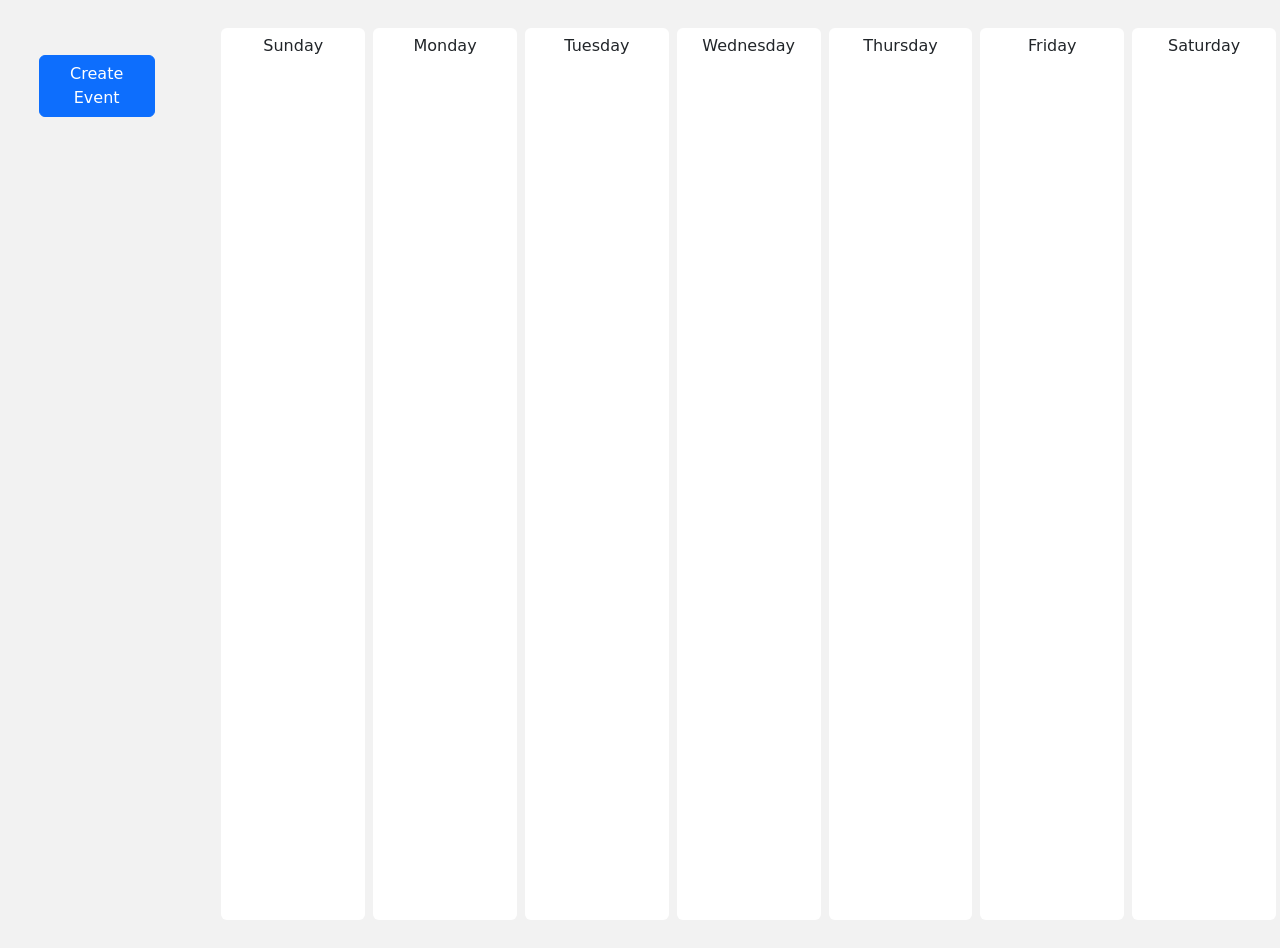
<file: views/Calendar/index.html>
<!doctype html>
<html lang="en">
  <head>
    <meta charset="utf-8">
    <meta name="viewport" content="width=device-width, initial-scale=1">
    <title>Lab 4 - Calendar</title>
    <link href="https://cdn.jsdelivr.net/npm/bootstrap@5.3.3/dist/css/bootstrap.min.css" rel="stylesheet" integrity="sha384-QWTKZyjpPEjISv5WaRU9OFeRpok6YctnYmDr5pNlyT2bRjXh0JMhjY6hW+ALEwIH" crossorigin="anonymous">
    <link rel="stylesheet" href="./resources/css/style.css">
  </head>
  <body>

    <div class="row">
        <div class="col-12 col-md-2">
            <div class="custom-container">
                <button
                    class="btn btn-primary mt-3"
                    type="button"
                    data-bs-toggle="modal"
                    data-bs-target="#event_modal"
                    >
                    Create Event
                </button>
            </div>
        </div>

        <div class="modal" id="event_modal">
            <div class="modal-dialog">

    
             <div class="modal-content">
                    <div class="modal-body">
                
                    <form class="needs-validation" id="event_form">
                         <div class="mb-3">
                            <label for="event_name" class="form-label">Event Name</label>
                            <input  class="form-control" type="text" id="event_name" id="event_name" required>
                            <div class="invalid-feedback">
                                Please choose a event name.
                            </div>
                         </div>
                        
                         <div class="mb-3">
                            <label for="event_weekday" class="form-label">Event day</label>
                            <select  class="form-control" id="event_weekday">
                                <option>Monday</option>
                                <option>Tuesday</option>
                                <option>Wednesday</option>
                                <option>Thursday</option>
                                <option>Friday</option>
                                <option>Saturday</option>
                                <option>Sunday</option>
                            </select>
                        </div>

                         <div class="mb-3">
                            <label for="event_time" class="form-label">Time</label>
                            <input  class="form-control" type="time" id="event_time" required>
                            <div class="invalid-feedback">
                                Please choose a time.
                            </div>
                        </div>

                         <div class="mb-3">
                            <label for="event_modality" class="form-label">Modality</label>
                            <select class="form-control" id="event_modality" required onchange="updateLocationOptions(this.value)">
                                <option>in-person</option>
                                <option>remote</option>
                            </select>
                        </div>

                        <div class="mb-3" id="inPerson_event_container">
                            <label for="event_location" class="form-label">Location</label>
                            <input  class="form-control" type="text" id="event_location" required>

                            <div class="invalid-feedback">
                                Please choose a location.
                            </div>
                        </div>

                        <div class="mb-3" id="remote_event_container">
                            <label for="event_name" class="event_remote_url">Remote URL</label>
                            <input  class="form-control" type="url" id="event_remote_url" pattern="https?://[a-zA-Z0-9\/\.]+" placeholder="URL for remote meeting" required>

                             <div class="invalid-feedback">
                               invalid URL structure.
                            </div>
                        </div>

                         <div class="mb-3">
                            <label for="event_name" class="Attendees">Attendees</label>
                            <input  class="form-control" type="text" id="event_attendees" required>

                            <div class="invalid-feedback">
                                Please add attendees.
                            </div>
                        </div>

                        <div class="mb-3">
                           <label for="catagory" class="form-label">Event Catagory</label>
                            <select  class="form-control" id="catagory">
                                <option>School</option>
                                <option>Work</option>
                                <option>Social</option>
                            </select>                        
                        </div>

                        <button class="btn btn-primary" type="button" data-bs-dismiss="modal">Cancel</button>
                        <button class="btn btn-primary" type="button" onclick="saveEvent()">Save</button>
                    </form>
                </div>
            </div>
            </div>
        </div>


        <div class="col-12 col-md-10">
            <div class="container-md container-fluid py-4 h-100">
                <div id="calendar" class="row h-100">
                    <div class="col-sm m-1 bg-white rounded px-1 px-md-2" id="sunday">
                        <div class="h6 text-center position-relative py-2 day">
                            Sunday
                        </div>
                    </div>
                    <div class="col-sm m-1 bg-white rounded px-1 px-md-2" id="monday">
                        <div class="h6 text-center position-relative py-2 day">
                            Monday
                        </div>
                    </div>
                    <div class="col-sm m-1 bg-white rounded px-1 px-md-2" id="tuesday">
                        <div class="h6 text-center position-relative py-2 day">
                            Tuesday
                        </div>
                    </div>
                    <div class="col-sm m-1 bg-white rounded px-1 px-md-2" id="wednesday">
                        <div class="h6 text-center position-relative py-2 day">
                            Wednesday
                        </div>
                    </div>
                    <div class="col-sm m-1 bg-white rounded px-1 px-md-2" id="thursday">
                        <div class="h6 text-center position-relative py-2 day">
                            Thursday
                        </div>
                    </div>
                    <div class="col-sm m-1 bg-white rounded px-1 px-md-2" id="friday">
                        <div class="h6 text-center position-relative py-2 day">
                            Friday
                        </div>
                    </div>
                    <div class="col-sm m-1 bg-white rounded px-1 px-md-2" id="saturday">
                        <div class="h6 text-center position-relative py-2 day">
                            Saturday
                        </div>
                    </div>
                </div>        
            </div>
        </div>
    </div>

    <script src="./resources/js/script.js"></script>
    
    <script src="https://cdn.jsdelivr.net/npm/bootstrap@5.3.3/dist/js/bootstrap.bundle.min.js" integrity="sha384-YvpcrYf0tY3lHB60NNkmXc5s9fDVZLESaAA55NDzOxhy9GkcIdslK1eN7N6jIeHz" crossorigin="anonymous"></script>
  </body>
</html>
</file>
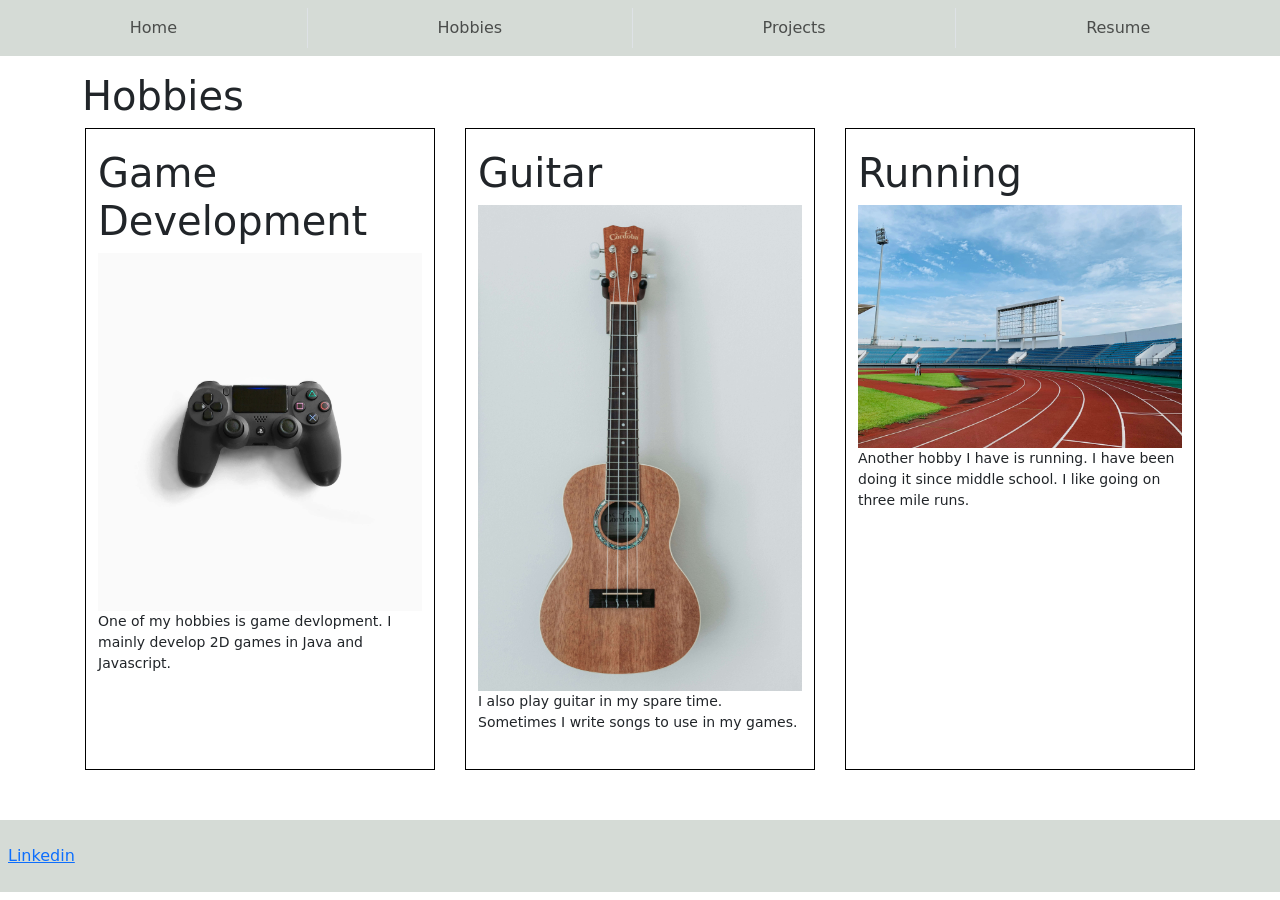
<file: views/hobbies.html>
<!-- 
    Bootstrap Annotations
    1. The navbar-nav in the divs for the naviagtion links. Navbar-nav removes default link styling.
    2. The img-fluid class in the images. This class shrinks the images to fit in and expand with their container.
    3. The mt-auto class on the footer. This class puts as much margin on the top of the footer as is needed to push it down to the bottom of the screen/page.
-->

<!DOCTYPE html>
<html>
    <head>
        <link rel="stylesheet" href="../resources/css/styles.css"></link>
        <meta name="viewport" content="width=device-width, initial-scale=1">
        <link href="https://cdn.jsdelivr.net/npm/bootstrap@5.3.8/dist/css/bootstrap.min.css" rel="stylesheet" integrity="sha384-sRIl4kxILFvY47J16cr9ZwB07vP4J8+LH7qKQnuqkuIAvNWLzeN8tE5YBujZqJLB" crossorigin="anonymous">
    </head>

    <body class="d-flex flex-column min-vh-100">
        <nav class="navbar navbar-expand w-100 navbar-bg-color">
            <div class="container-fluid p-0">
                <div class="navbar-nav w-100">
                    <a class="navbar-text flex-fill text-center border-end" href="./home.html">Home</a>
                    <a class="navbar-text flex-fill text-center border-end" href="./hobbies.html">Hobbies</a>
                    <a class="navbar-text flex-fill text-center border-end" href="./projects.html">Projects</a>
                    <a class="navbar-text flex-fill text-center" href="./resume.html">Resume</a>
                </div>
            </div>
        </nav>

        <!-- 1. The <main> tag is an element on the page-->
        <!-- 3. The <section> tag is the child of the <main> tag-->
        <main class="d-flex flex-column container pt-3">
             <section class="row">
                <div class="col">
                    <h1>Hobbies</h1>
                </div>
            </section>

            <div class="row">
                <section class="col hobby-card">
                    <h1>Game Development</h1>

                    <!-- 2. The href in the img tag is an attribute-->
                    <img class="img-fluid" src="../resources/img/controller.jpg" alt="An image of a video game controller"></img>

                    <p>
                        One of my hobbies is game devlopment. I mainly develop 2D games in Java and Javascript.
                    </p>   
                </section>

                <section class="col hobby-card">
                    <h1>Guitar</h1>
                    <img class="img-fluid" src="../resources/img/guitar.jpg" alt="An image of an acoustic guitar"></img>

                    <p>
                        I also play guitar in my spare time. Sometimes I write songs to use in my games.
                    </p>   
                </section>

                <section class="col hobby-card">
                    <h1>Running</h1>
                    <img class="img-fluid" src="../resources/img/track.jpg" alt="An image of a running track"></img>

                    <p>
                        Another hobby I have is running. I have been doing it since middle school. I like going on three mile runs.
                    </p>   
                </section>
            </div>
        </main>

         <footer class="flex mt-auto mb-2 footer-bg-color">
            <div class="ps-2 pt-4 pb-4">
                <a href="http://www.linkedin.com/in/nathanael-koo-3115a4366">Linkedin</a>
            </div>
        </footer>

        <script src="https://cdn.jsdelivr.net/npm/bootstrap@5.3.8/dist/js/bootstrap.bundle.min.js" integrity="sha384-FKyoEForCGlyvwx9Hj09JcYn3nv7wiPVlz7YYwJrWVcXK/BmnVDxM+D2scQbITxI" crossorigin="anonymous"></script>
    </body>
</html>
</file>
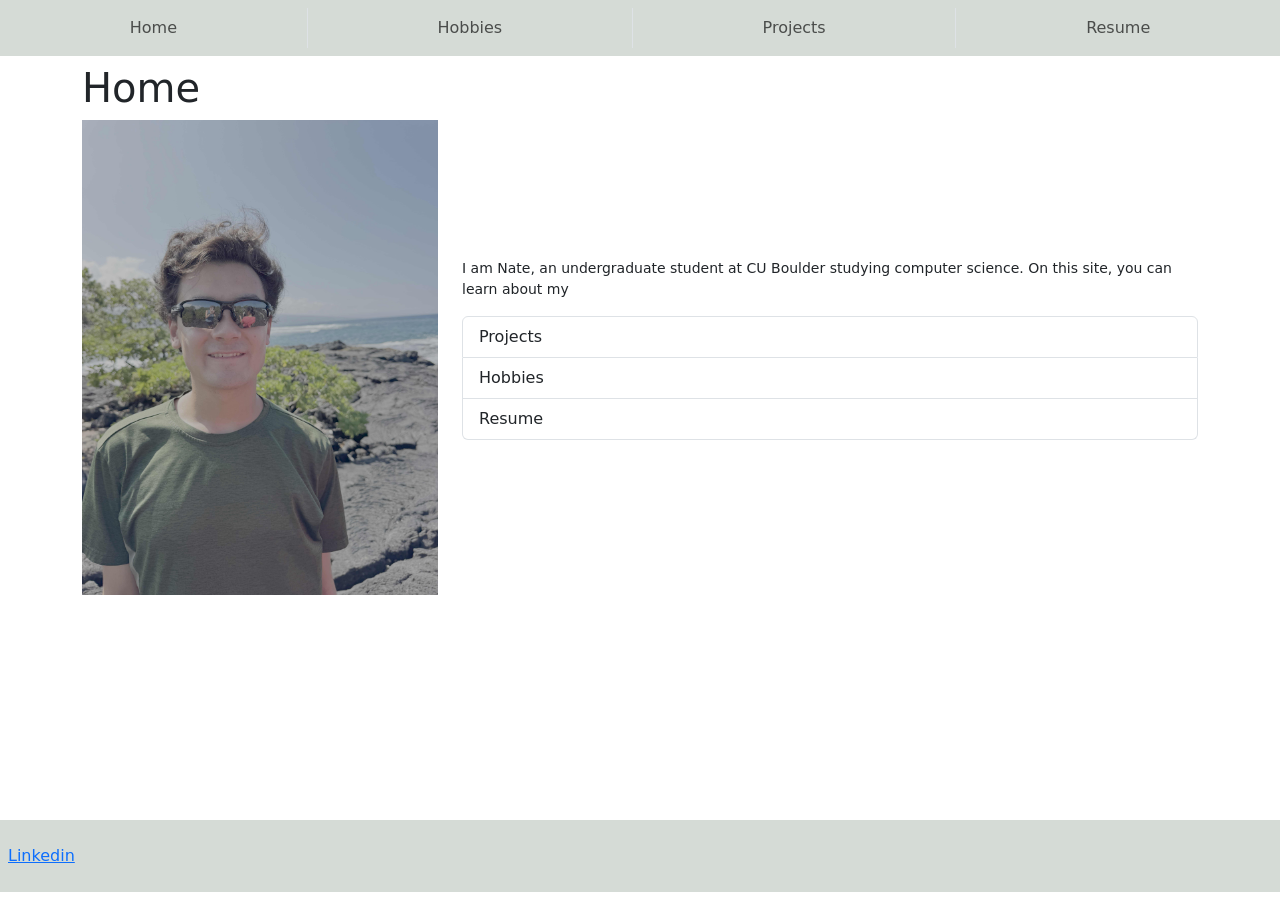
<file: views/home.html>
<!DOCTYPE html>
<html>
    <head>
        <link rel="stylesheet" href="../resources/css/styles.css"></link>
        <meta name="viewport" content="width=device-width, initial-scale=1">
        <link href="https://cdn.jsdelivr.net/npm/bootstrap@5.3.8/dist/css/bootstrap.min.css" rel="stylesheet" integrity="sha384-sRIl4kxILFvY47J16cr9ZwB07vP4J8+LH7qKQnuqkuIAvNWLzeN8tE5YBujZqJLB" crossorigin="anonymous">
    </head>

    <body class="d-flex flex-column min-vh-100">
        
        <nav class="navbar navbar-expand w-100 navbar-bg-color">
            <div class="container-fluid p-0">
                <div class="navbar-nav w-100">
                    <a class="navbar-text flex-fill text-center border-end" href="./home.html">Home</a>
                    <a class="navbar-text flex-fill text-center border-end" href="./hobbies.html">Hobbies</a>
                    <a class="navbar-text flex-fill text-center border-end" href="./projects.html">Projects</a>
                    <a class="navbar-text flex-fill text-center" href="./resume.html">Resume</a>
                </div>
            </div>
        </nav>

        
        
            

        <!-- 1. The <main> tag is an element on the page-->
        <!-- 3. The <section> tag is the child of the <main> tag-->
        <main class="d-flex flex-column container pt-2">
            <section class="row">
                <div class="col">
                <h1>Home</h1>
                </div>
            </section>
    
            <section class="align-items-center row">
                    <div class="col-lg-4 col-md-6 col-12">
                        <!-- 2. The href in the img tag is an attribute-->
                        <img class="img-fluid" src="../resources/img/Nate.jpg" alt="A picture of Nate Koo"></img>
                    </div>

                    <div class="col">
                        <p>
                            I am Nate, an undergraduate student at CU Boulder studying computer science. On this site, you can learn about my

                            <ul class="list-group">
                                <li class="list-group-item">Projects</li>
                                <li class="list-group-item">Hobbies</li>
                                <li class="list-group-item">Resume</li>
                            </ul>
                        </p>   
                    </div>
            </section>
        </main>

        <footer class="flex mt-auto mb-2 footer-bg-color">
            <div class="ps-2 pt-4 pb-4">
                <a href="http://www.linkedin.com/in/nathanael-koo-3115a4366">Linkedin</a>
            </div>
        </footer>

        <script src="https://cdn.jsdelivr.net/npm/bootstrap@5.3.8/dist/js/bootstrap.bundle.min.js" integrity="sha384-FKyoEForCGlyvwx9Hj09JcYn3nv7wiPVlz7YYwJrWVcXK/BmnVDxM+D2scQbITxI" crossorigin="anonymous"></script>
    </body>
</html>
</file>
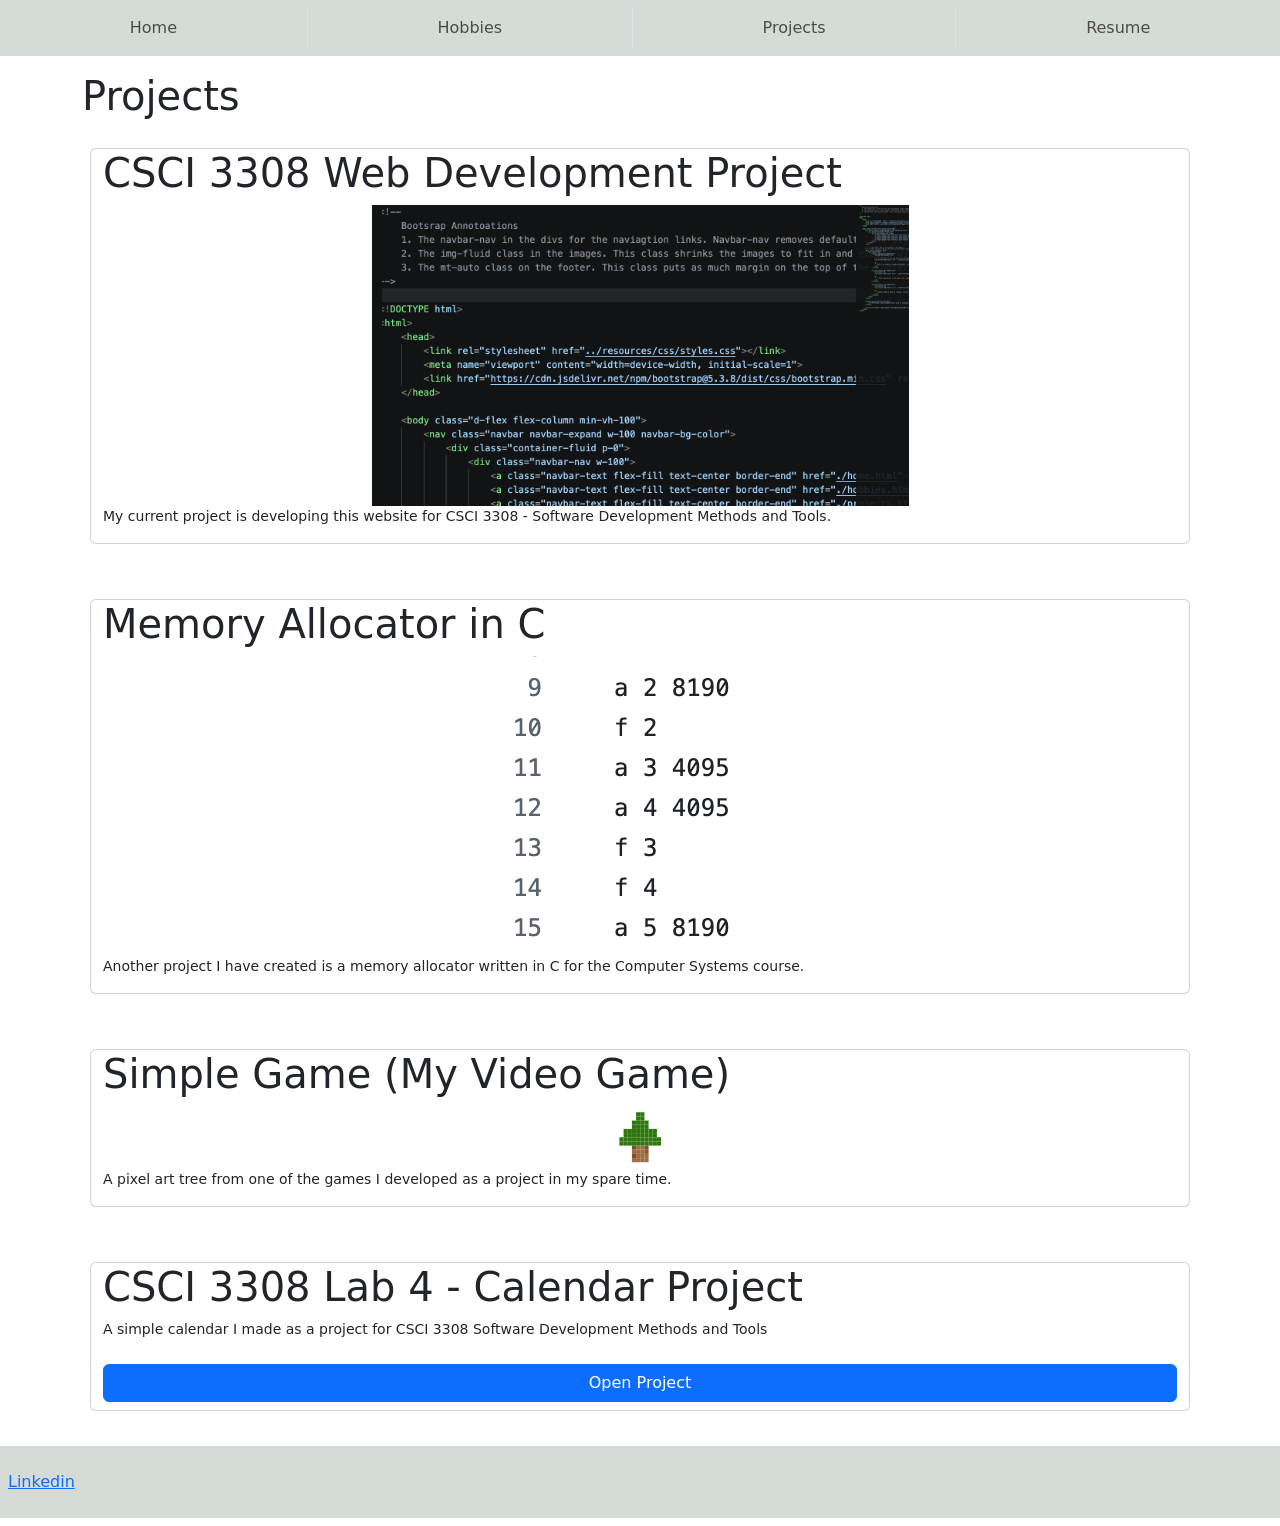
<file: views/projects.html>
<!DOCTYPE html>
<html>
    <head>
        <link rel="stylesheet" href="../resources/css/styles.css"></link>
        <meta name="viewport" content="width=device-width, initial-scale=1">
        <link href="https://cdn.jsdelivr.net/npm/bootstrap@5.3.8/dist/css/bootstrap.min.css" rel="stylesheet" integrity="sha384-sRIl4kxILFvY47J16cr9ZwB07vP4J8+LH7qKQnuqkuIAvNWLzeN8tE5YBujZqJLB" crossorigin="anonymous">
    </head>

    <body class="d-flex flex-column min-vh-100">
        <nav class="navbar navbar-expand w-100 navbar-bg-color">
        <div class="container-fluid p-0">
            <div class="navbar-nav w-100">
                <a class="navbar-text flex-fill text-center border-end" href="./home.html">Home</a>
                <a class="navbar-text flex-fill text-center border-end" href="./hobbies.html">Hobbies</a>
                <a class="navbar-text flex-fill text-center border-end" href="./projects.html">Projects</a>
                <a class="navbar-text flex-fill text-center" href="./resume.html">Resume</a>
            </div>
        </div>
    </nav>

        <!-- 1. The <main> tag is an element on the page-->
        <!-- 3. The <section> tag is the child of the <main> tag-->
        <main class="d-flex flex-column container pt-3">
            <section class="row">
                <div class="col">
                    <h1>Projects</h1>
                </div>
            </section>
            
            <div class="col">
                <section class="row project-card">
                    <div class="card">
                        <h1>CSCI 3308 Web Development Project</h1>

                        <div class="mx-auto col-12 col-md-6 text-center">
                            <!-- 2. The href in the img tag is an attribute-->
                            <img class="img-fluid" src="../resources/img/website_dev.png" alt="An image of the development of this website"></img>
                        </div>

                        <p>
                            My current project is developing this website for CSCI 3308 - Software Development Methods and Tools.
                        </p>   
                    </div>
                </section>

                <section class="row project-card">
                    <div class="card">
                        <h1>Memory Allocator in C</h1>

                        <div class="mx-auto col-12 col-md-4 text-center">
                            <img class="mx-auto img-fluid" src="../resources/img/malloc_lab.png" alt="Image of a unit test."></img>
                        </div>

                        <p>
                            Another project I have created is a memory allocator written in C for the Computer Systems course.
                        </p>   
                    </div>
                </section>

                <section class="row project-card">
                    <div class="card">
                        <h1>Simple Game (My Video Game)</h1>

                        <div class="mx-auto col-12 col-md-4 text-center">
                            <img class="img-fluid" src="../resources/img/TreePixelArt.png" alt="A pixel art tree from a game I made."></img>
                        </div>

                        <p>
                           A pixel art tree from one of the games I developed as a project in my spare time.
                        </p> 
                    </div>  
                </section>

                 <section class="row project-card">
                    <div class="card">
                        <h1>CSCI 3308 Lab 4 - Calendar Project</h1>

                        <p>A simple calendar I made as a project for CSCI 3308 Software Development Methods and Tools</p>
                        
                        <a class="mt-2 mb-2 resume-btn btn btn-primary" target="_blank" rel="noopener noreferrer" href="./Calendar/index.html">Open Project</a>
                    </div>  
                </section>
            </div>
        </main>

        <footer class="flex mt-auto mb-2 footer-bg-color">
            <div class="ps-2 pt-4 pb-4">
                <a href="http://www.linkedin.com/in/nathanael-koo-3115a4366">Linkedin</a>
            </div>
        </footer>

        <script src="https://cdn.jsdelivr.net/npm/bootstrap@5.3.8/dist/js/bootstrap.bundle.min.js" integrity="sha384-FKyoEForCGlyvwx9Hj09JcYn3nv7wiPVlz7YYwJrWVcXK/BmnVDxM+D2scQbITxI" crossorigin="anonymous"></script>
    </body>
</html>
</file>
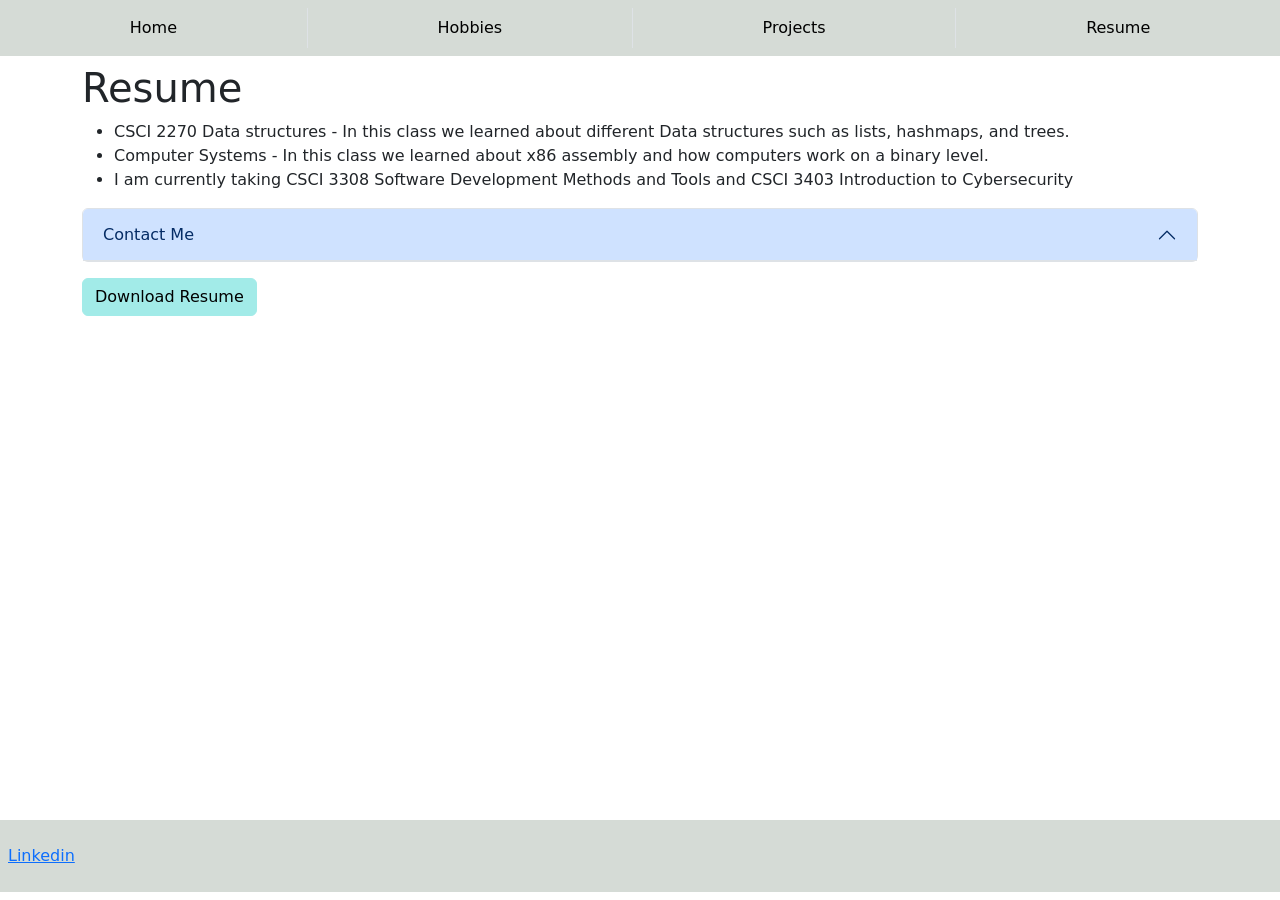
<file: views/resume.html>
<!DOCTYPE html>
<html>
    <head>
        <meta name="viewport" content="width=device-width, initial-scale=1">
        <link href="https://cdn.jsdelivr.net/npm/bootstrap@5.3.8/dist/css/bootstrap.min.css" rel="stylesheet" integrity="sha384-sRIl4kxILFvY47J16cr9ZwB07vP4J8+LH7qKQnuqkuIAvNWLzeN8tE5YBujZqJLB" crossorigin="anonymous">
        <link rel="stylesheet" href="../resources/css/styles.css"></link>
    </head>

    <body class="d-flex flex-column min-vh-100">
        <nav class="navbar navbar-expand w-100 navbar-bg-color">
            <div class="container-fluid p-0">
                <div class="navbar-nav w-100">
                    <a class="navbar-text flex-fill text-center border-end" href="./home.html">Home</a>
                    <a class="navbar-text flex-fill text-center border-end" href="./hobbies.html">Hobbies</a>
                    <a class="navbar-text flex-fill text-center border-end" href="./projects.html">Projects</a>
                    <a class="navbar-text flex-fill text-center" href="./resume.html">Resume</a>
                </div>
            </div>
        </nav>

        <main class="container">
            <h1 class="mt-2">Resume</h1>

            <section class="row">
                <div class="col">
                    <ul>
                        <li>CSCI 2270 Data structures - In this class we learned about different Data structures such as lists, hashmaps, and trees.</li>
                        <li>Computer Systems - In this class we learned about x86 assembly and how computers work on a binary level.</li>
                        <li>I am currently taking CSCI 3308 Software Development Methods and Tools and CSCI 3403 Introduction to Cybersecurity</li>
                    </ul>
                </div>
            </section>

            <div class="accordion" id="contactAccordion">
                <div class="accordion-item">
                    <h2 class="accordion-header" id="contactHeader">
                        <button class="accordion-button" type="button" data-bs-toggle="collapse" data-bs-target="#contactCollapse" aria-expanded="false" aria-controls="contactCollapse">
                            Contact Me
                        </button>
                    </h2>

                    <div id="contactCollapse" class="accordion-collapse collapse" aria-labelledby="contactHeader" data-bs-parent="#contactAccordion">
                    <div class="accordion-body">
                        Email: 
                        <ul>
                            <li>nako2875@colorado.edu</li>
                            <li>nate.koo@colorado.edu</li>
                        </ul>

                        <a class="resume-btn btn btn-primary" href="http://www.linkedin.com/in/nathanael-koo-3115a4366">My Linkedin</a>
                    </div>
                </div>
            </div>

            <a class="resume-btn btn btn-primary mt-3" href="../resources/pdf/Lab 3 Resume.pdf" download="Sample-Resume.pdf">Download Resume</a>
        </main>

         <footer class="flex mt-auto mb-2 footer-bg-color">
            <div class="ps-2 pt-4 pb-4">
                <a href="http://www.linkedin.com/in/nathanael-koo-3115a4366">Linkedin</a>
            </div>
        </footer>

        <script src="https://cdn.jsdelivr.net/npm/bootstrap@5.3.8/dist/js/bootstrap.bundle.min.js" integrity="sha384-FKyoEForCGlyvwx9Hj09JcYn3nv7wiPVlz7YYwJrWVcXK/BmnVDxM+D2scQbITxI" crossorigin="anonymous"></script>
    </body>
</html>
</file>
<file: views/Calendar/resources/css/style.css>
h1{
    text-align: center;
    padding-top: 2%;
}
body {
    height: 100%;
    background-color: #f2f2f2;
  }
  
  .event:hover {
    cursor: pointer;
  }
  
  .hidden {
    visibility: hidden;
    height: 0;
  }
  
  #calendar {
    height: 100vh !important;
  }

.custom-container {
    width: 100%;

}

@media (min-width: 576px) {
  .custom-container {
    width: 100%;
  }
}

/* Medium devices (md) and up */
@media (min-width: 768px) {
 .custom-container {
    width: 100%;
    padding: 20%;
  }
}
</file>
<file: resources/css/styles.css>
/*Element selector and custom color*/
#body{
    background-color: grey;

}

/* Class selector, hobby card properties, margin, padding, and border */
.hobby-card {
  margin: 15px;
  padding: 20px;

  /* A border */
  border: 1px solid black;
}

/* Class selector and project card properties */
.project-card {
    margin: 15px;
    padding: 20px;
}

.nav-bar-link{
    background-color: white;

}

/* Element selector for custom font size */
p{
    font-size: 14px;
}

.navbar-bg-color{
    background-color: #d5dbd6
}

.footer-bg-color{
    background-color: #d5dbd6
}

.navbar-text{
    text-decoration: none;
    font-size: 16px;
    color:black;
    border: black;
}

/* For limiting maximum image sizes */
.image-size-limit{
    max-width: 400px;
    max-height: 400px;
}

/* Override bootstrap btn defaults */
.resume-btn{
    background-color: #a2ebe8;
    border-color: #a2ebe8;
    color: black;
}
</file>
